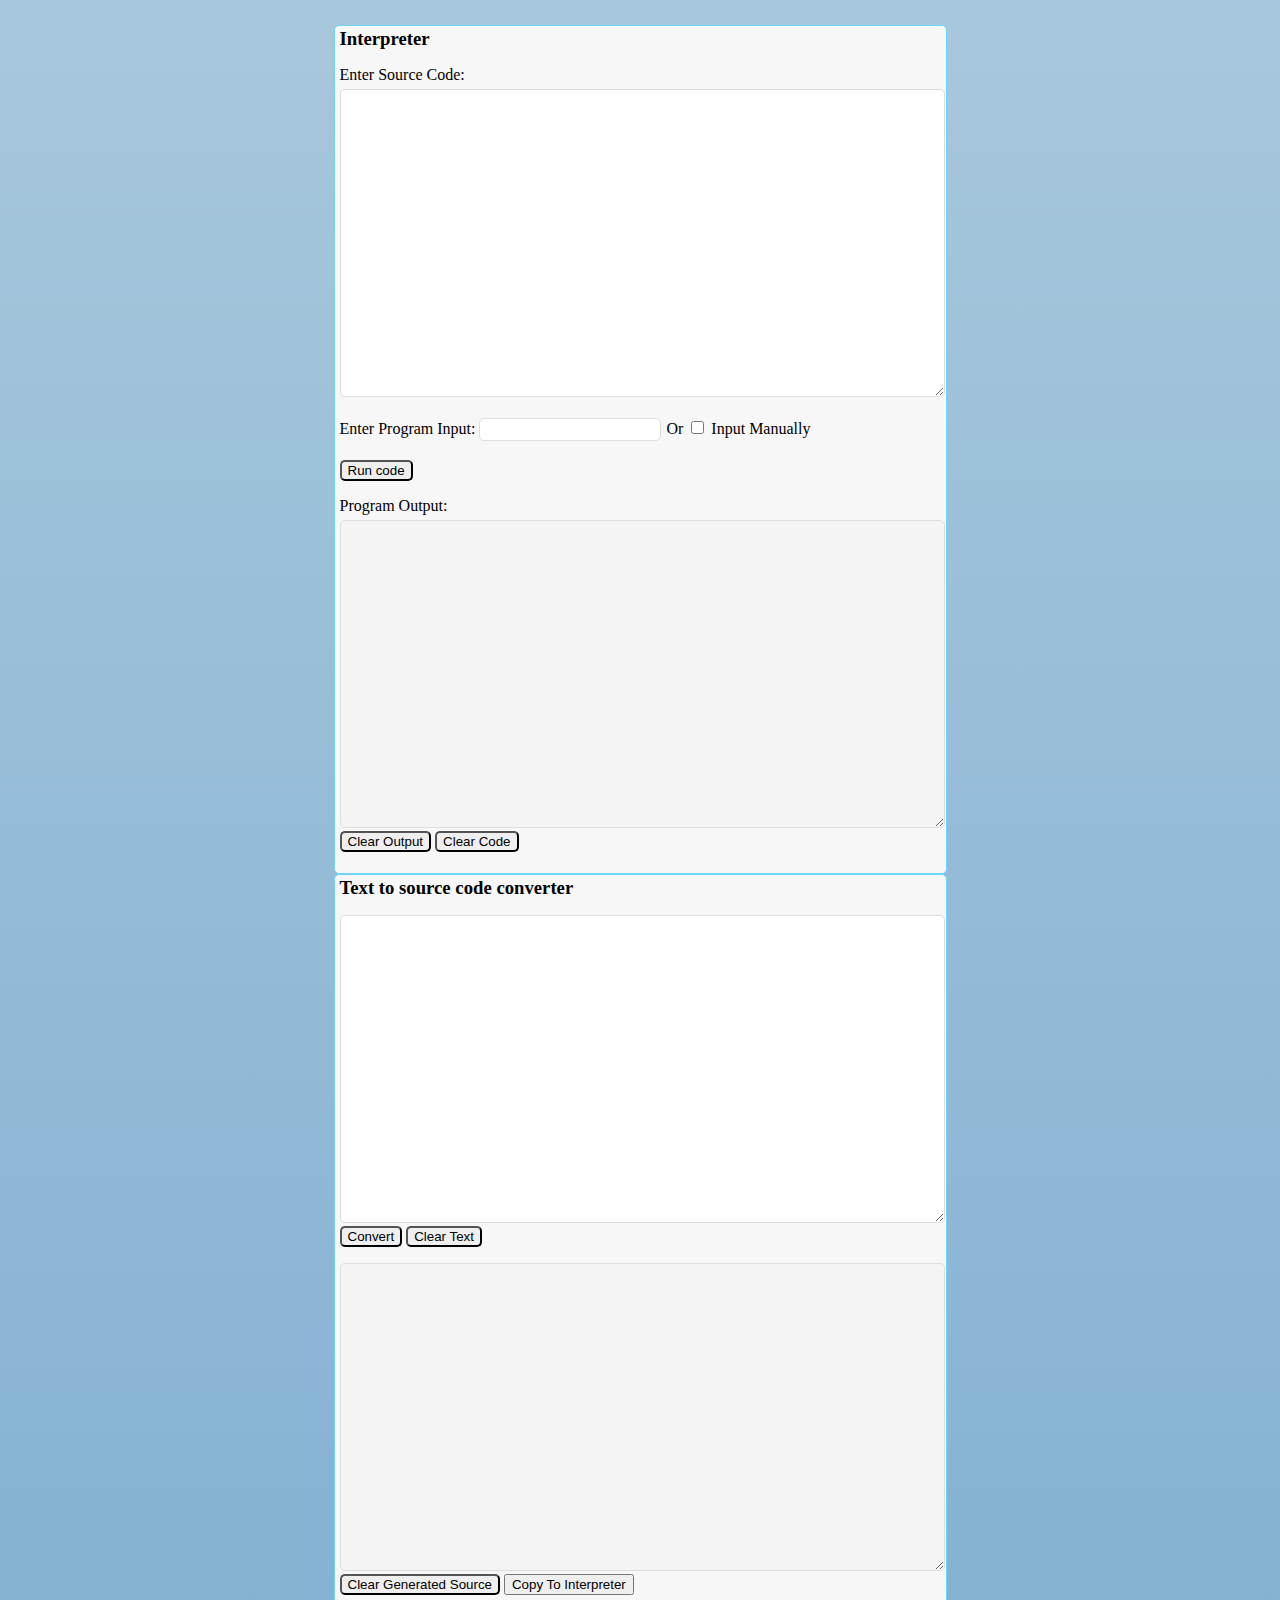
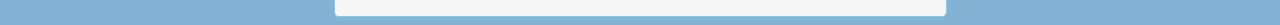
<file: index.html>
<!DOCTYPE html>
<head>
    <title>Programming Language Interpreter</title>

    <link rel="stylesheet" type="text/css" href="stylesheet.css" />
    <script type="text/javascript" src="src/InputStream.js"></script>
    <script type="text/javascript" src="src/Interpreter.js"></script>
    <script type="text/javascript" src="main.js"></script>
</head>

<body>

    <div id="overlay"></div>

    <div class="main-content">
        <div id="interpreter" class="rounded">
            <h3>Interpreter</h3>
            <p>
                <label for="bf-src">Enter Source Code:</label>
                <textarea id="bf-src" class="rounded"></textarea>
            </p>
            <p>
                <label for="bf-input">Enter Program Input:</label>
                <input id="bf-input" type="text" class="rounded" />
                <label for="input-type">Or</label>
                <input id="input-type" type="checkbox" value="manual">
                Input Manually
            </p>
            <p>
                <button id="run-bf-src" type="button" class="rounded">Run code</button>
            </p>
            <p>
                <label for="bf-output">Program Output:</label>
                <textarea id="bf-output" class="rounded" disabled></textarea>
                <button id="clear-bf-output" type="button" class="rounded">Clear Output</button>
                <button id="clear-bf-src" type="button" class="rounded">Clear Code</button>
            </p>
        </div>

        <div id="converter" class="rounded">
            <h3>Text to source code converter</h3>
            <p>
                <textarea id="txt-src" class="rounded"></textarea>
                <button id="convert-txt-src" type="button" class="rounded">Convert</button>
                <button id="clear-txt-src" type="button" class="rounded">Clear Text</button>
            </p>
            <p>
                <textarea id="convert-output" class="rounded" disabled></textarea>
                <button id="clear-convert-output" type="button" class="rounded">Clear Generated Source</button>
                <button id="copy-to-interperter" type="button">Copy To Interpreter</button>
            </p>
        </div>
    </div>
</body>

</html>
</file>
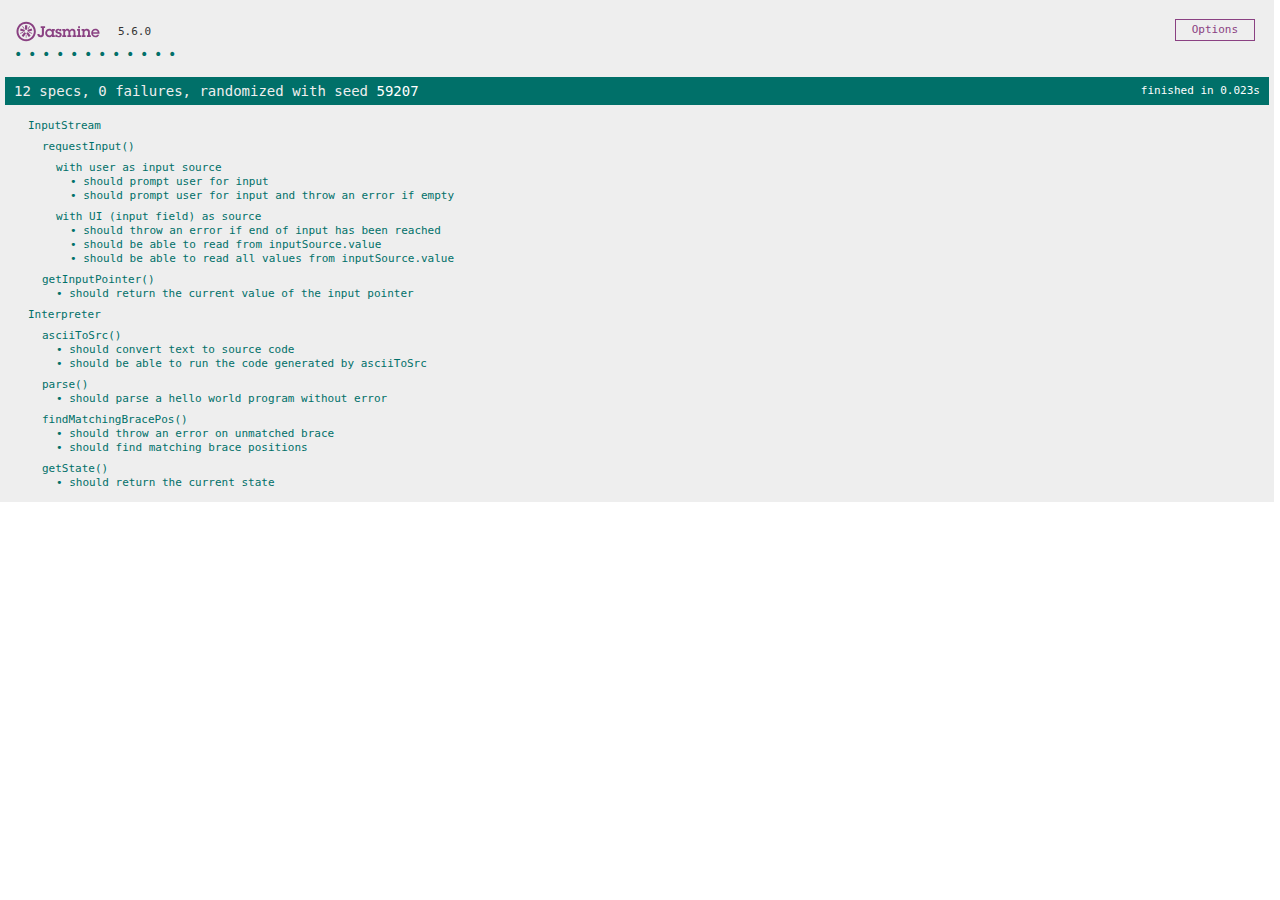
<file: SpecRunner.html>
<!DOCTYPE html>
<html>
<head>
  <meta charset="utf-8">
  <title>Jasmine Spec Runner v5.6.0</title>

  <link rel="stylesheet" href="lib/jasmine-5.6.0/jasmine.css">

  <script src="lib/jasmine-5.6.0/jasmine.js"></script>
  <script src="lib/jasmine-5.6.0/jasmine-html.js"></script>
  <script src="lib/jasmine-5.6.0/boot0.js"></script>
  <script src="lib/jasmine-5.6.0/boot1.js"></script>

  <!-- include source files here... -->
  <script src="src/Interpreter.js"></script>
  <script src="src/InputStream.js"></script>

  <!-- include spec files here... -->
  <script src="spec/InterpreterSpec.js"></script>
  <script src="spec/InputStreamSpec.js"></script>
</head>

<body>
</body>
</html>
</file>
<file: stylesheet.css>
body {
	background: rgb(167,199,220); 
	background: -moz-linear-gradient(top,  rgba(167,199,220,1) 0%, rgba(133,178,211,1) 100%); /* FF3.6+ */
	background: -webkit-gradient(linear, left top, left bottom, color-stop(0%,rgba(167,199,220,1)), color-stop(100%,rgba(133,178,211,1))); /* Chrome,Safari4+ */
	background: -webkit-linear-gradient(top,  rgba(167,199,220,1) 0%,rgba(133,178,211,1) 100%); /* Chrome10+,Safari5.1+ */
	background: -o-linear-gradient(top,  rgba(167,199,220,1) 0%,rgba(133,178,211,1) 100%); /* Opera 11.10+ */
	background: -ms-linear-gradient(top,  rgba(167,199,220,1) 0%,rgba(133,178,211,1) 100%); /* IE10+ */
	background: linear-gradient(top,  rgba(167,199,220,1) 0%,rgba(133,178,211,1) 100%); /* W3C */
	filter: progid:DXImageTransform.Microsoft.gradient( startColorstr='#a7c7dc', endColorstr='#85b2d3',GradientType=0 ); /* IE6-9 */
	font-size: 16px;
	min-width: 800px;
}

.main-content {
    margin-top: 25px;
    text-align: center;
}

#interpreter, #converter {
    border: 1px solid #6FD6F7;
    display: inline-block;
    background: #F7F7F7;
    width: auto;
    vertical-align: top;
    text-align: left;
    margin: 0px 10px;
    padding: 2px 0px 5px 5px;
}

h3 {
    display: inline;
}

textarea {
    -webkit-transition: all 0.30s ease-in-out;
    -moz-transition: all 0.30s ease-in-out;
    -ms-transition: all 0.30s ease-in-out;
    -o-transition: all 0.30s ease-in-out;
    transition: all 0.30s ease-in-out;
    width: 600px;
    height: 300px;
    outline: none;
    padding: 3px 0px 3px 3px;
    margin: 5px 1px 3px 0px;
    border: 1px solid #DDDDDD;
    display: block;
}

textarea:focus {
    box-shadow: 0 0 5px rgba(81, 203, 238, 1);
    padding: 3px 0px 3px 3px;
    margin: 5px 1px 3px 0px;
    border: 1px solid rgba(81, 203, 238, 1);
}

.rounded {
    -webkit-border-radius: 5px;
    -moz-border-radius: 5px;
	border-radius: 5px;
}

input[type="text"] {
	outline: none;
	padding: 3px 0px 3px 3px;
	margin: 5px 1px 3px 0px;
	border: 1px solid #DDDDDD;
}
</file>
<file: lib/jasmine-5.6.0/jasmine.css>
@charset "UTF-8";
body {
  overflow-y: scroll;
}

.jasmine_html-reporter {
  width: 100%;
  background-color: #eee;
  padding: 5px;
  margin: -8px;
  font-size: 11px;
  font-family: Monaco, "Lucida Console", monospace;
  line-height: 14px;
  color: #333;
}
.jasmine_html-reporter a {
  text-decoration: none;
}
.jasmine_html-reporter a:hover {
  text-decoration: underline;
}
.jasmine_html-reporter p, .jasmine_html-reporter h1, .jasmine_html-reporter h2, .jasmine_html-reporter h3, .jasmine_html-reporter h4, .jasmine_html-reporter h5, .jasmine_html-reporter h6 {
  margin: 0;
  line-height: 14px;
}
.jasmine_html-reporter .jasmine-banner,
.jasmine_html-reporter .jasmine-symbol-summary,
.jasmine_html-reporter .jasmine-summary,
.jasmine_html-reporter .jasmine-result-message,
.jasmine_html-reporter .jasmine-spec .jasmine-description,
.jasmine_html-reporter .jasmine-spec-detail .jasmine-description,
.jasmine_html-reporter .jasmine-alert .jasmine-bar,
.jasmine_html-reporter .jasmine-stack-trace {
  padding-left: 9px;
  padding-right: 9px;
}
.jasmine_html-reporter .jasmine-banner {
  position: relative;
}
.jasmine_html-reporter .jasmine-banner .jasmine-title {
  background: url("[data-uri]") no-repeat;
  background: url("[data-uri]") no-repeat, none;
  background-size: 100%;
  display: block;
  float: left;
  width: 90px;
  height: 25px;
}
.jasmine_html-reporter .jasmine-banner .jasmine-version {
  margin-left: 14px;
  position: relative;
  top: 6px;
}
.jasmine_html-reporter #jasmine_content {
  position: fixed;
  right: 100%;
}
.jasmine_html-reporter .jasmine-banner {
  margin-top: 14px;
}
.jasmine_html-reporter .jasmine-duration {
  color: #fff;
  float: right;
  line-height: 28px;
  padding-right: 9px;
}
.jasmine_html-reporter .jasmine-symbol-summary {
  overflow: hidden;
  margin: 14px 0;
}
.jasmine_html-reporter .jasmine-symbol-summary li {
  display: inline-block;
  height: 10px;
  width: 14px;
  font-size: 16px;
}
.jasmine_html-reporter .jasmine-symbol-summary li.jasmine-passed {
  font-size: 14px;
}
.jasmine_html-reporter .jasmine-symbol-summary li.jasmine-passed:before {
  color: #007069;
  content: "•";
}
.jasmine_html-reporter .jasmine-symbol-summary li.jasmine-failed {
  line-height: 9px;
}
.jasmine_html-reporter .jasmine-symbol-summary li.jasmine-failed:before {
  color: #ca3a11;
  content: "×";
  font-weight: bold;
  margin-left: -1px;
}
.jasmine_html-reporter .jasmine-symbol-summary li.jasmine-excluded {
  font-size: 14px;
}
.jasmine_html-reporter .jasmine-symbol-summary li.jasmine-excluded:before {
  color: #bababa;
  content: "•";
}
.jasmine_html-reporter .jasmine-symbol-summary li.jasmine-excluded-no-display {
  font-size: 14px;
  display: none;
}
.jasmine_html-reporter .jasmine-symbol-summary li.jasmine-pending {
  line-height: 17px;
}
.jasmine_html-reporter .jasmine-symbol-summary li.jasmine-pending:before {
  color: #ba9d37;
  content: "*";
}
.jasmine_html-reporter .jasmine-symbol-summary li.jasmine-empty {
  font-size: 14px;
}
.jasmine_html-reporter .jasmine-symbol-summary li.jasmine-empty:before {
  color: #ba9d37;
  content: "•";
}
.jasmine_html-reporter .jasmine-run-options {
  float: right;
  margin-right: 5px;
  border: 1px solid #8a4182;
  color: #8a4182;
  position: relative;
  line-height: 20px;
}
.jasmine_html-reporter .jasmine-run-options .jasmine-trigger {
  cursor: pointer;
  padding: 8px 16px;
}
.jasmine_html-reporter .jasmine-run-options .jasmine-payload {
  position: absolute;
  display: none;
  right: -1px;
  border: 1px solid #8a4182;
  background-color: #eee;
  white-space: nowrap;
  padding: 4px 8px;
}
.jasmine_html-reporter .jasmine-run-options .jasmine-payload.jasmine-open {
  display: block;
}
.jasmine_html-reporter .jasmine-bar {
  line-height: 28px;
  font-size: 14px;
  display: block;
  color: #eee;
}
.jasmine_html-reporter .jasmine-bar.jasmine-failed, .jasmine_html-reporter .jasmine-bar.jasmine-errored {
  background-color: #ca3a11;
  border-bottom: 1px solid #eee;
}
.jasmine_html-reporter .jasmine-bar.jasmine-passed {
  background-color: #007069;
}
.jasmine_html-reporter .jasmine-bar.jasmine-incomplete {
  background-color: #bababa;
}
.jasmine_html-reporter .jasmine-bar.jasmine-skipped {
  background-color: #bababa;
}
.jasmine_html-reporter .jasmine-bar.jasmine-warning {
  margin-top: 14px;
  margin-bottom: 14px;
  background-color: #ba9d37;
  color: #333;
}
.jasmine_html-reporter .jasmine-bar.jasmine-menu {
  background-color: #fff;
  color: #000;
}
.jasmine_html-reporter .jasmine-bar.jasmine-menu a {
  color: blue;
  text-decoration: underline;
}
.jasmine_html-reporter .jasmine-bar a {
  color: white;
}
.jasmine_html-reporter.jasmine-spec-list .jasmine-bar.jasmine-menu.jasmine-failure-list,
.jasmine_html-reporter.jasmine-spec-list .jasmine-results .jasmine-failures {
  display: none;
}
.jasmine_html-reporter.jasmine-failure-list .jasmine-bar.jasmine-menu.jasmine-spec-list,
.jasmine_html-reporter.jasmine-failure-list .jasmine-summary {
  display: none;
}
.jasmine_html-reporter .jasmine-results {
  margin-top: 14px;
}
.jasmine_html-reporter .jasmine-summary {
  margin-top: 14px;
}
.jasmine_html-reporter .jasmine-summary ul {
  list-style-type: none;
  margin-left: 14px;
  padding-top: 0;
  padding-left: 0;
}
.jasmine_html-reporter .jasmine-summary ul.jasmine-suite {
  margin-top: 7px;
  margin-bottom: 7px;
}
.jasmine_html-reporter .jasmine-summary li.jasmine-passed a {
  color: #007069;
}
.jasmine_html-reporter .jasmine-summary li.jasmine-failed a {
  color: #ca3a11;
}
.jasmine_html-reporter .jasmine-summary li.jasmine-empty a {
  color: #ba9d37;
}
.jasmine_html-reporter .jasmine-summary li.jasmine-pending a {
  color: #ba9d37;
}
.jasmine_html-reporter .jasmine-summary li.jasmine-excluded a {
  color: #bababa;
}
.jasmine_html-reporter .jasmine-specs li.jasmine-passed a:before {
  content: "• ";
}
.jasmine_html-reporter .jasmine-specs li.jasmine-failed a:before {
  content: "× ";
}
.jasmine_html-reporter .jasmine-specs li.jasmine-empty a:before {
  content: "* ";
}
.jasmine_html-reporter .jasmine-specs li.jasmine-pending a:before {
  content: "• ";
}
.jasmine_html-reporter .jasmine-specs li.jasmine-excluded a:before {
  content: "• ";
}
.jasmine_html-reporter .jasmine-description + .jasmine-suite {
  margin-top: 0;
}
.jasmine_html-reporter .jasmine-suite {
  margin-top: 14px;
}
.jasmine_html-reporter .jasmine-suite a {
  color: #333;
}
.jasmine_html-reporter .jasmine-failures .jasmine-spec-detail {
  margin-bottom: 28px;
}
.jasmine_html-reporter .jasmine-failures .jasmine-spec-detail .jasmine-description {
  background-color: #ca3a11;
  color: white;
}
.jasmine_html-reporter .jasmine-failures .jasmine-spec-detail .jasmine-description a {
  color: white;
}
.jasmine_html-reporter .jasmine-result-message {
  padding-top: 14px;
  color: #333;
  white-space: pre-wrap;
}
.jasmine_html-reporter .jasmine-result-message span.jasmine-result {
  display: block;
}
.jasmine_html-reporter .jasmine-stack-trace {
  margin: 5px 0 0 0;
  max-height: 224px;
  overflow: auto;
  line-height: 18px;
  color: #666;
  border: 1px solid #ddd;
  background: white;
  white-space: pre;
}
.jasmine_html-reporter .jasmine-expander a {
  display: block;
  margin-left: 14px;
  color: blue;
  text-decoration: underline;
}
.jasmine_html-reporter .jasmine-expander-contents {
  display: none;
}
.jasmine_html-reporter .jasmine-expanded {
  padding-bottom: 10px;
}
.jasmine_html-reporter .jasmine-expanded .jasmine-expander-contents {
  display: block;
  margin-left: 14px;
  padding: 5px;
}
.jasmine_html-reporter .jasmine-debug-log {
  margin: 5px 0 0 0;
  padding: 5px;
  color: #666;
  border: 1px solid #ddd;
  background: white;
}
.jasmine_html-reporter .jasmine-debug-log table {
  border-spacing: 0;
}
.jasmine_html-reporter .jasmine-debug-log table, .jasmine_html-reporter .jasmine-debug-log th, .jasmine_html-reporter .jasmine-debug-log td {
  border: 1px solid #ddd;
}
.jasmine_html-reporter .jasmine-debug-log .jasmine-debug-log-msg {
  white-space: pre;
}
</file>
